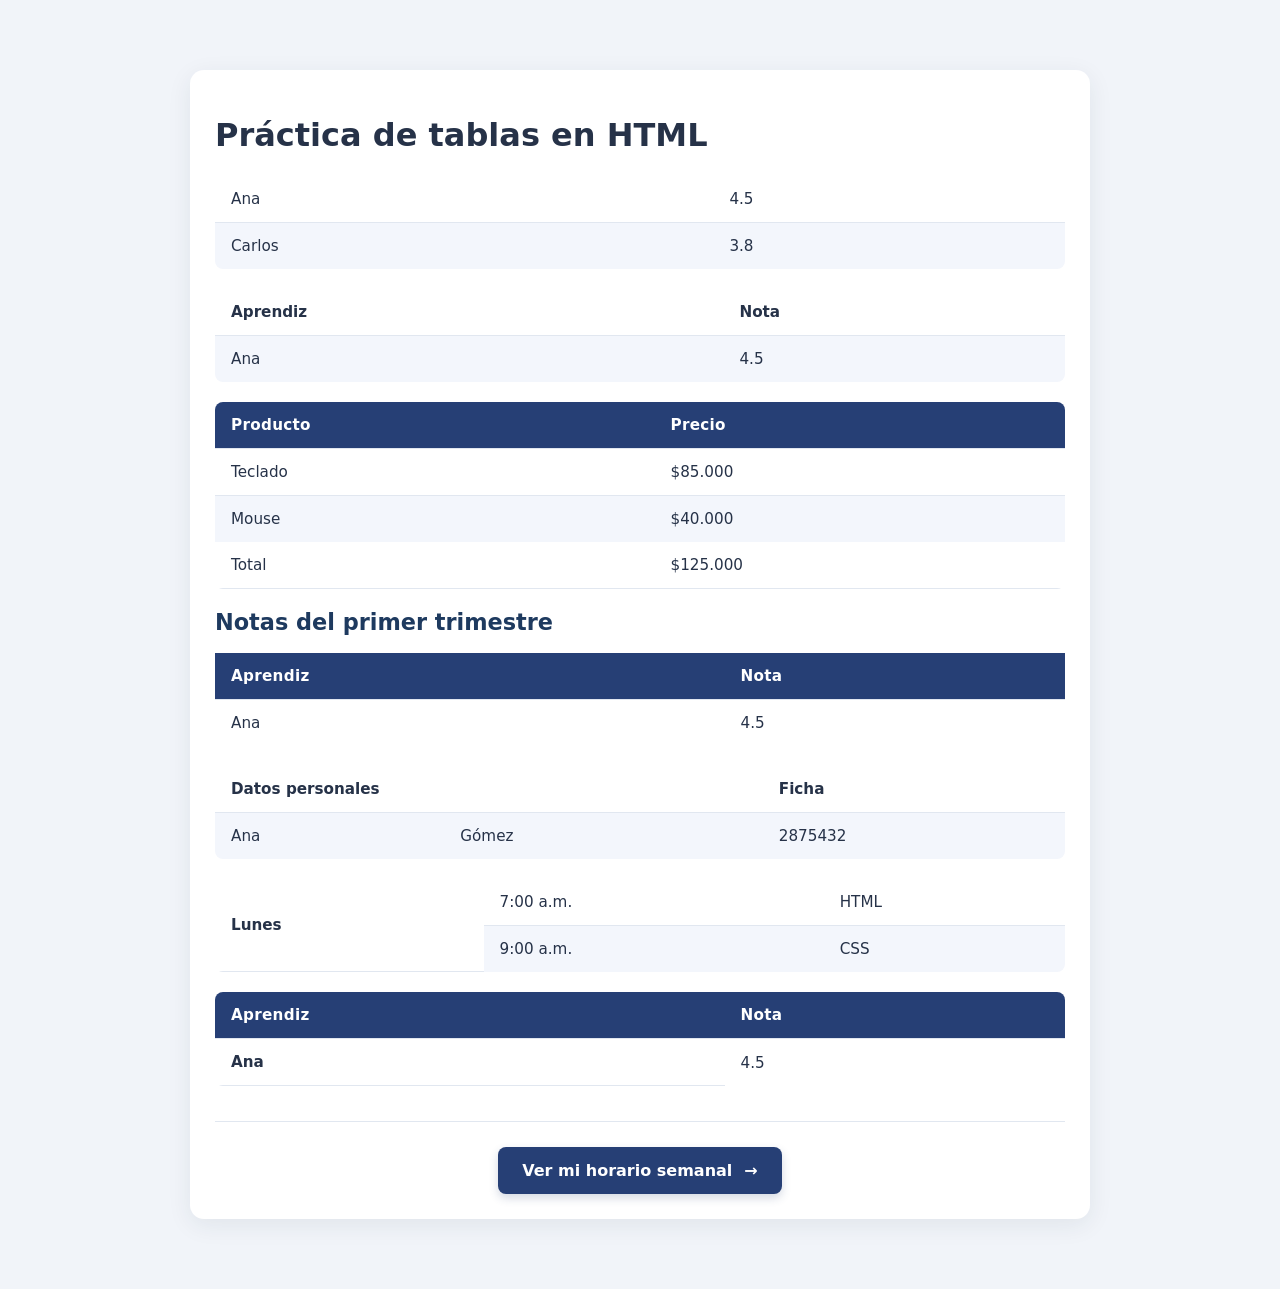
<file: index.html>
<!DOCTYPE html>
<html lang="es">
<head>
    <meta charset="UTF-8">
    <meta name="viewport" content="width=device-width, initial-scale=1.0">
    <title>Práctica de tablas</title>
    <link rel="stylesheet" href="css/styles.css">
</head>
<body>
    <main>
        <h1>Práctica de tablas en HTML</h1>
            <section>
                <table>
                    <tr>
                        <td>Ana</td>
                        <td>4.5</td>
                    </tr>
                    <tr>
                        <td>Carlos</td>
                        <td>3.8</td>
                    </tr>
                </table>
            </section>
            <section>
                <table>
                    <tr>
                        <th>Aprendiz</th>
                        <th>Nota</th>
                    </tr>
                    <tr>
                        <td>Ana</td>
                        <td>4.5</td>
                    </tr>
                </table>
            </section>
            <section>
                <table>
                    <thead>
                    <tr>
                        <th>Producto</th>
                        <th>Precio</th>
                    </tr>
                    </thead>
                    <tbody>
                        <tr><td>Teclado</td><td>$85.000</td></tr>
                        <tr><td>Mouse</td><td>$40.000</td></tr>
                    </tbody>
                    <tfoot>
                        <tr><td>Total</td><td>$125.000</td></tr>
                    </tfoot>
                </table>
            </section>
            <section>
                <table>
                    <caption>Notas del primer trimestre</caption>
                    <thead>
                        <tr><th>Aprendiz</th><th>Nota</th></tr>
                    </thead>
                    <tbody>
                        <tr><td>Ana</td><td>4.5</td></tr>
                    </tbody>
                </table>
            </section>
            <section>
                <table>
                    <tr>
                        <th colspan="2">Datos personales</th>
                        <th>Ficha</th>
                    </tr>
                    <tr>
                        <td>Ana</td>
                        <td>Gómez</td>
                        <td>2875432</td>
                    </tr>
                </table>
            </section>
            <section>
                <table>
                    <tr>
                        <th rowspan="2">Lunes</th>
                        <td>7:00 a.m.</td>
                        <td>HTML</td>
                    </tr>
                    <tr>
                        <!-- Aquí no va "Lunes": ya ocupa esta fila -->
                        <td>9:00 a.m.</td>
                        <td>CSS</td>
                    </tr>
                </table>
            </section>
            <section>
                <table>
                    <thead>
                        <tr>
                            <th scope="col">Aprendiz</th>
                            <th scope="col">Nota</th>
                        </tr>
                    </thead>
                    <tbody>
                        <tr>
                            <th scope="row">Ana</th>
                            <td>4.5</td>
                        </tr>
                    </tbody>
                </table>
            </section>       
            <div class="navegacion-horario">
                <a href="horario.html" class="btn-horario">
                    Ver mi horario semanal
                    <span aria-hidden="true">→</span>
                </a>
            </div>
    </main>
</body>
</html>
</file>
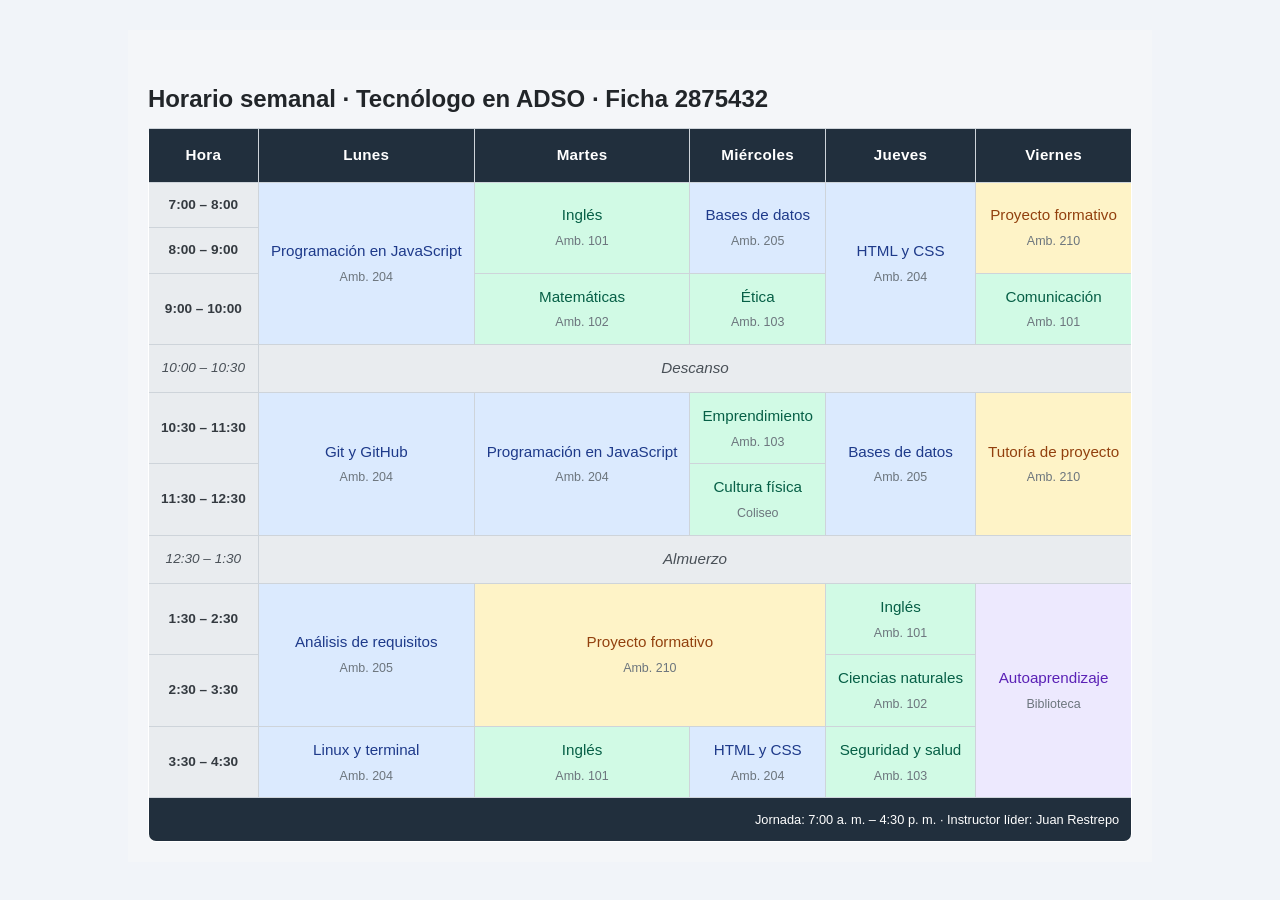
<file: horario.html>
<!DOCTYPE html>
<html lang="es">
<head>
    <meta charset="UTF-8">
    <meta name="viewport" content="width=device-width, initial-scale=1.0">
    <title>Horario</title>
    <link rel="stylesheet" href="css/styles.css">
</head>
<body>
    <section class="horario">
        <div class="tabla-contenedor">
            <table>
            <caption>Horario semanal · Tecnólogo en ADSO · Ficha 2875432</caption>
            <thead>
                <tr>
                <th scope="col">Hora</th>
                <th scope="col">Lunes</th>
                <th scope="col">Martes</th>
                <th scope="col">Miércoles</th>
                <th scope="col">Jueves</th>
                <th scope="col">Viernes</th>
                </tr>
            </thead>
            <tbody>
                <tr>
                <th scope="row">7:00 – 8:00</th>
                <td class="tecnica" rowspan="3">Programación en JavaScript <span class="ambiente">Amb. 204</span></td>
                <td class="transversal" rowspan="2">Inglés <span class="ambiente">Amb. 101</span></td>
                <td class="tecnica" rowspan="2">Bases de datos <span class="ambiente">Amb. 205</span></td>
                <td class="tecnica" rowspan="3">HTML y CSS <span class="ambiente">Amb. 204</span></td>
                <td class="proyecto" rowspan="2">Proyecto formativo <span class="ambiente">Amb. 210</span></td>
                </tr>
                <tr>
                <th scope="row">8:00 – 9:00</th>
                </tr>
                <tr>
                <th scope="row">9:00 – 10:00</th>
                <td class="transversal">Matemáticas <span class="ambiente">Amb. 102</span></td>
                <td class="transversal">Ética <span class="ambiente">Amb. 103</span></td>
                <td class="transversal">Comunicación <span class="ambiente">Amb. 101</span></td>
                </tr>
                <tr class="pausa">
                <th scope="row">10:00 – 10:30</th>
                <td colspan="5">Descanso</td>
                </tr>
                <tr>
                <th scope="row">10:30 – 11:30</th>
                <td class="tecnica" rowspan="2">Git y GitHub <span class="ambiente">Amb. 204</span></td>
                <td class="tecnica" rowspan="2">Programación en JavaScript <span class="ambiente">Amb. 204</span></td>
                <td class="transversal">Emprendimiento <span class="ambiente">Amb. 103</span></td>
                <td class="tecnica" rowspan="2">Bases de datos <span class="ambiente">Amb. 205</span></td>
                <td class="proyecto" rowspan="2">Tutoría de proyecto <span class="ambiente">Amb. 210</span></td>
                </tr>
                <tr>
                <th scope="row">11:30 – 12:30</th>
                <td class="transversal">Cultura física <span class="ambiente">Coliseo</span></td>
                </tr>
                <tr class="pausa">
                <th scope="row">12:30 – 1:30</th>
                <td colspan="5">Almuerzo</td>
                </tr>
                <tr>
                <th scope="row">1:30 – 2:30</th>
                <td class="tecnica" rowspan="2">Análisis de requisitos <span class="ambiente">Amb. 205</span></td>
                <td class="proyecto" colspan="2" rowspan="2">Proyecto formativo <span class="ambiente">Amb. 210</span></td>
                <td class="transversal">Inglés <span class="ambiente">Amb. 101</span></td>
                <td class="libre" rowspan="3">Autoaprendizaje <span class="ambiente">Biblioteca</span></td>
                </tr>
                <tr>
                <th scope="row">2:30 – 3:30</th>
                <td class="transversal">Ciencias naturales <span class="ambiente">Amb. 102</span></td>
                </tr>
                <tr>
                <th scope="row">3:30 – 4:30</th>
                <td class="tecnica">Linux y terminal <span class="ambiente">Amb. 204</span></td>
                <td class="transversal">Inglés <span class="ambiente">Amb. 101</span></td>
                <td class="tecnica">HTML y CSS <span class="ambiente">Amb. 204</span></td>
                <td class="transversal">Seguridad y salud <span class="ambiente">Amb. 103</span></td>
                </tr>
            </tbody>
            <tfoot>
                <tr>
                <td colspan="6">Jornada: 7:00 a. m. – 4:30 p. m. · Instructor líder: Juan Restrepo</td>
                </tr>
            </tfoot>
            </table>
        </div>
    </section>
</body>
</html>
</file>
<file: css/styles.css>
/* ESTILOS GENERALES */
* {
    box-sizing: border-box;
}

body {
    margin: 0;
    padding: 30px 20px;
    display: flex;
    justify-content: center;
    align-items: flex-start;
    min-height: 100vh;
    background-color: #f1f4f9;
    font-family: system-ui, -apple-system, BlinkMacSystemFont, "Segoe UI", sans-serif;
    color: #263248;
}

/* CONTENEDOR PRINCIPAL */
main {
    width: 100%;
    max-width: 900px;
    margin: 40px auto;
    padding: 25px;
    background-color: #ffffff;
    border-radius: 14px;
    box-shadow: 0 6px 24px rgba(31, 45, 61, 0.08);
}

/* TABLA */
table {
    width: 100%;
    border-collapse: collapse;
    margin-top: 20px;
    background-color: #ffffff;
    border-radius: 8px;
    overflow: hidden;
}

/* Título de la tabla */
caption {
    text-align: left;
    font-size: 1.4rem;
    font-weight: 700;
    color: #1e3a5f;
    padding-bottom: 18px;
}

/* Celdas */
th, td {
    padding: 14px 16px;
    border-bottom: 1px solid #e1e7f0;
    text-align: left;
    font-size: 0.95rem;
}

/* Encabezado */
thead th {
    background-color: #263f75;
    color: #ffffff;
    font-weight: 600;
    letter-spacing: 0.3px;
}

/* Filas alternas */
tbody tr:nth-child(even) {
    background-color: #f3f6fc;
}

/* Efecto al pasar el cursor */
tbody tr {
    transition: background-color 0.2s ease;
}

tbody tr:hover {
    background-color: #fff0b3;
}

/* Última fila sin borde inferior */
tbody tr:last-child td {
    border-bottom: none;
}

/* NÚMEROS */
.numero {
    text-align: right;
    font-variant-numeric: tabular-nums;
}

/* ADAPTACIÓN A CELULARES */
@media (max-width: 600px) {
    body {
        padding: 15px 10px;
    }

    main {
        margin: 15px auto;
        padding: 15px;
        border-radius: 10px;
    }

    caption {
        font-size: 1.2rem;
    }

    th,
    td {
        padding: 10px;
        font-size: 0.85rem;
    }
}

/* BOTÓN PARA VER EL HORARIO */
.navegacion-horario {
    display: flex;
    justify-content: center;
    margin-top: 35px;
    padding-top: 25px;
    border-top: 1px solid #e1e7f0;
}

.btn-horario {
    display: inline-flex;
    align-items: center;
    justify-content: center;
    gap: 12px;
    padding: 14px 24px;
    background-color: #263f75;
    color: #ffffff;
    text-decoration: none;
    font-size: 1rem;
    font-weight: 600;
    border-radius: 8px;
    box-shadow: 0 4px 10px rgba(38, 63, 117, 0.2);
    transition: background-color 0.25s ease,
                transform 0.25s ease,
                box-shadow 0.25s ease;
}

/* Efecto al pasar el cursor */
.btn-horario:hover {
    background-color: #1b2f59;
    transform: translateY(-2px);
    box-shadow: 0 6px 14px rgba(38, 63, 117, 0.3);
}

/* Efecto al presionar */
.btn-horario:active {
    transform: translateY(0);
}

/* Accesibilidad con teclado */
.btn-horario:focus-visible {
    outline: 3px solid #8daeff;
    outline-offset: 4px;
}

/* Adaptación a celulares */
@media (max-width: 600px) {
    .btn-horario {
        width: 100%;
        padding: 13px 18px;
        text-align: center;
    }
}


/* ESTILO DE Horario.html */
.horario {
    font-family: Arial, Helvetica, sans-serif;
    color: #212529;
    padding: 20px;
    background-color: #f4f6f9;
}

/* Contenedor adaptable para celulares */
.tabla-contenedor {
    width: 100%;
    overflow-x: auto;
    border-radius: 8px;
}

/* TABLA */
.horario table {
    width: 100%;
    min-width: 850px;
    border-collapse: collapse;
    background-color: #ffffff;
    border: 1px solid #ced4da;
}

/* Bordes y espacio interno de las celdas */
.horario th,
.horario td {
    border: 1px solid #ced4da;
    padding: 12px;
    text-align: center;
    vertical-align: middle;
    line-height: 1.5;
}

/* TÍTULO DE LA TABLA */
.horario caption {
    caption-side: top;
    text-align: left;
    font-size: 1.5rem;
    font-weight: bold;
    color: #212529;
    padding: 15px 0;
}

/* ENCABEZADO DE LOS DÍAS */
.horario thead th {
    background-color: #212f3d;
    color: #ffffff;
    font-weight: bold;
    padding: 15px 12px;

    /* Encabezado fijo al desplazarse */
    position: sticky;
    top: 0;
    z-index: 2;
}

/* COLUMNA DE LAS HORAS */
.horario tbody th {
    background-color: #e9ecef;
    color: #343a40;
    font-size: 0.85rem;
    font-weight: bold;
    white-space: nowrap;
    min-width: 110px;
}

/* COLORES DE LOS TIPOS DE CLASE */

/* Clases técnicas */
.horario td.tecnica {
    background-color: #dbeafe;
    color: #1e3a8a;
}

/* Clases transversales */
.horario td.transversal {
    background-color: #d1fae5;
    color: #065f46;
}

/* Proyecto formativo */
.horario td.proyecto {
    background-color: #fef3c7;
    color: #92400e;
}

/* Tiempo libre y autoaprendizaje */
.horario td.libre {
    background-color: #ede9fe;
    color: #5b21b6;
}

/* AMBIENTES */
.horario .ambiente {
    display: block;
    margin-top: 5px;
    font-size: 0.78rem;
    font-weight: normal;
    color: #6c757d;
}

/* DESCANSO Y ALMUERZO */
.horario tr.pausa th,
.horario tr.pausa td {
    background-color: #e9ecef;
    color: #495057;
    text-align: center;
    font-style: italic;
    font-weight: normal;
}

/* EFECTO AL PASAR EL CURSOR */
.horario tbody td.tecnica:hover,
.horario tbody td.transversal:hover,
.horario tbody td.proyecto:hover,
.horario tbody td.libre:hover {
    filter: brightness(0.94);
    cursor: pointer;
    transition: filter 0.2s ease;
}

/* PIE DE LA TABLA */
.horario tfoot td {
    background-color: #212f3d;
    color: #ffffff;
    font-size: 0.8rem;
    text-align: right;
    padding: 12px;
}

/* ADAPTACIÓN A CELULARES */
@media screen and (max-width: 600px) {
    .horario {
        padding: 10px;
    }

    .horario caption {
        font-size: 1.15rem;
        padding: 10px 0;
    }

    .horario th,
    .horario td {
        padding: 9px;
        font-size: 0.85rem;
    }

    .horario tbody th {
        font-size: 0.75rem;
    }

    .horario .ambiente {
        font-size: 0.7rem;
    }
}
</file>
